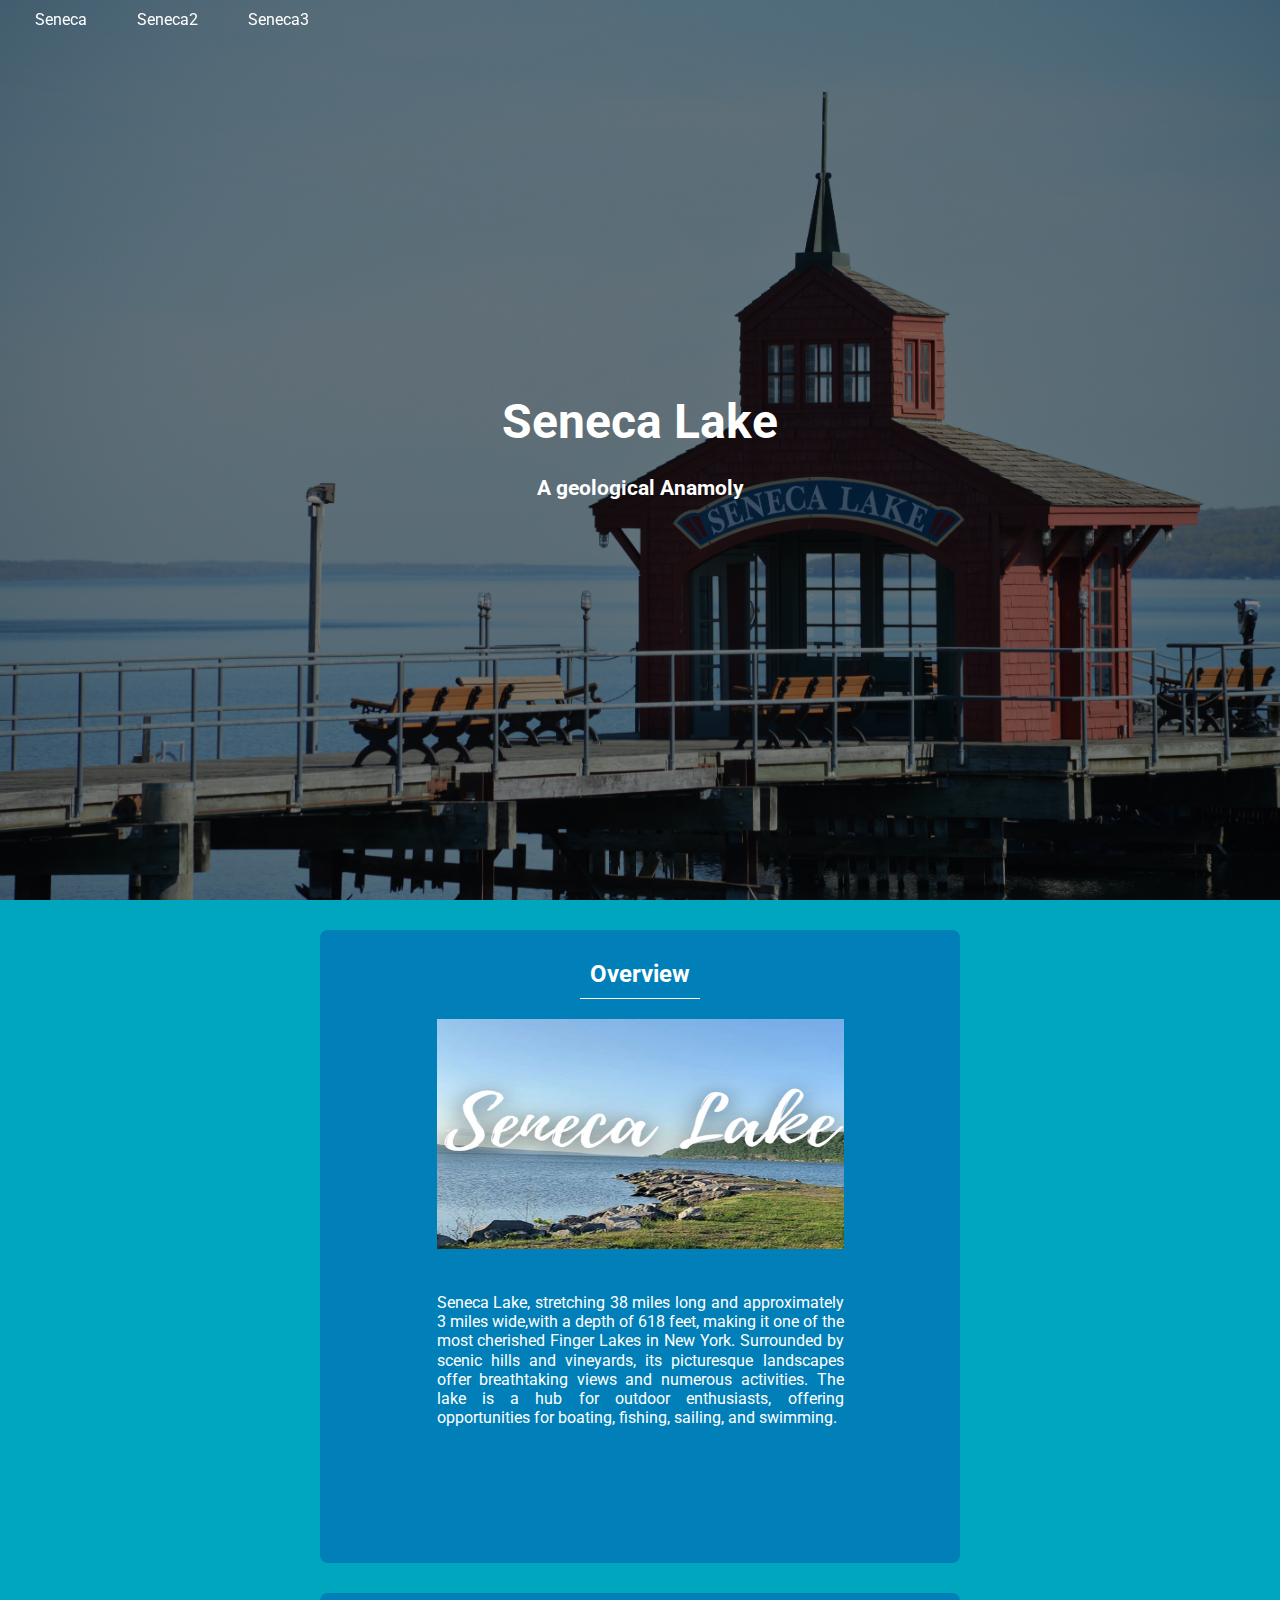
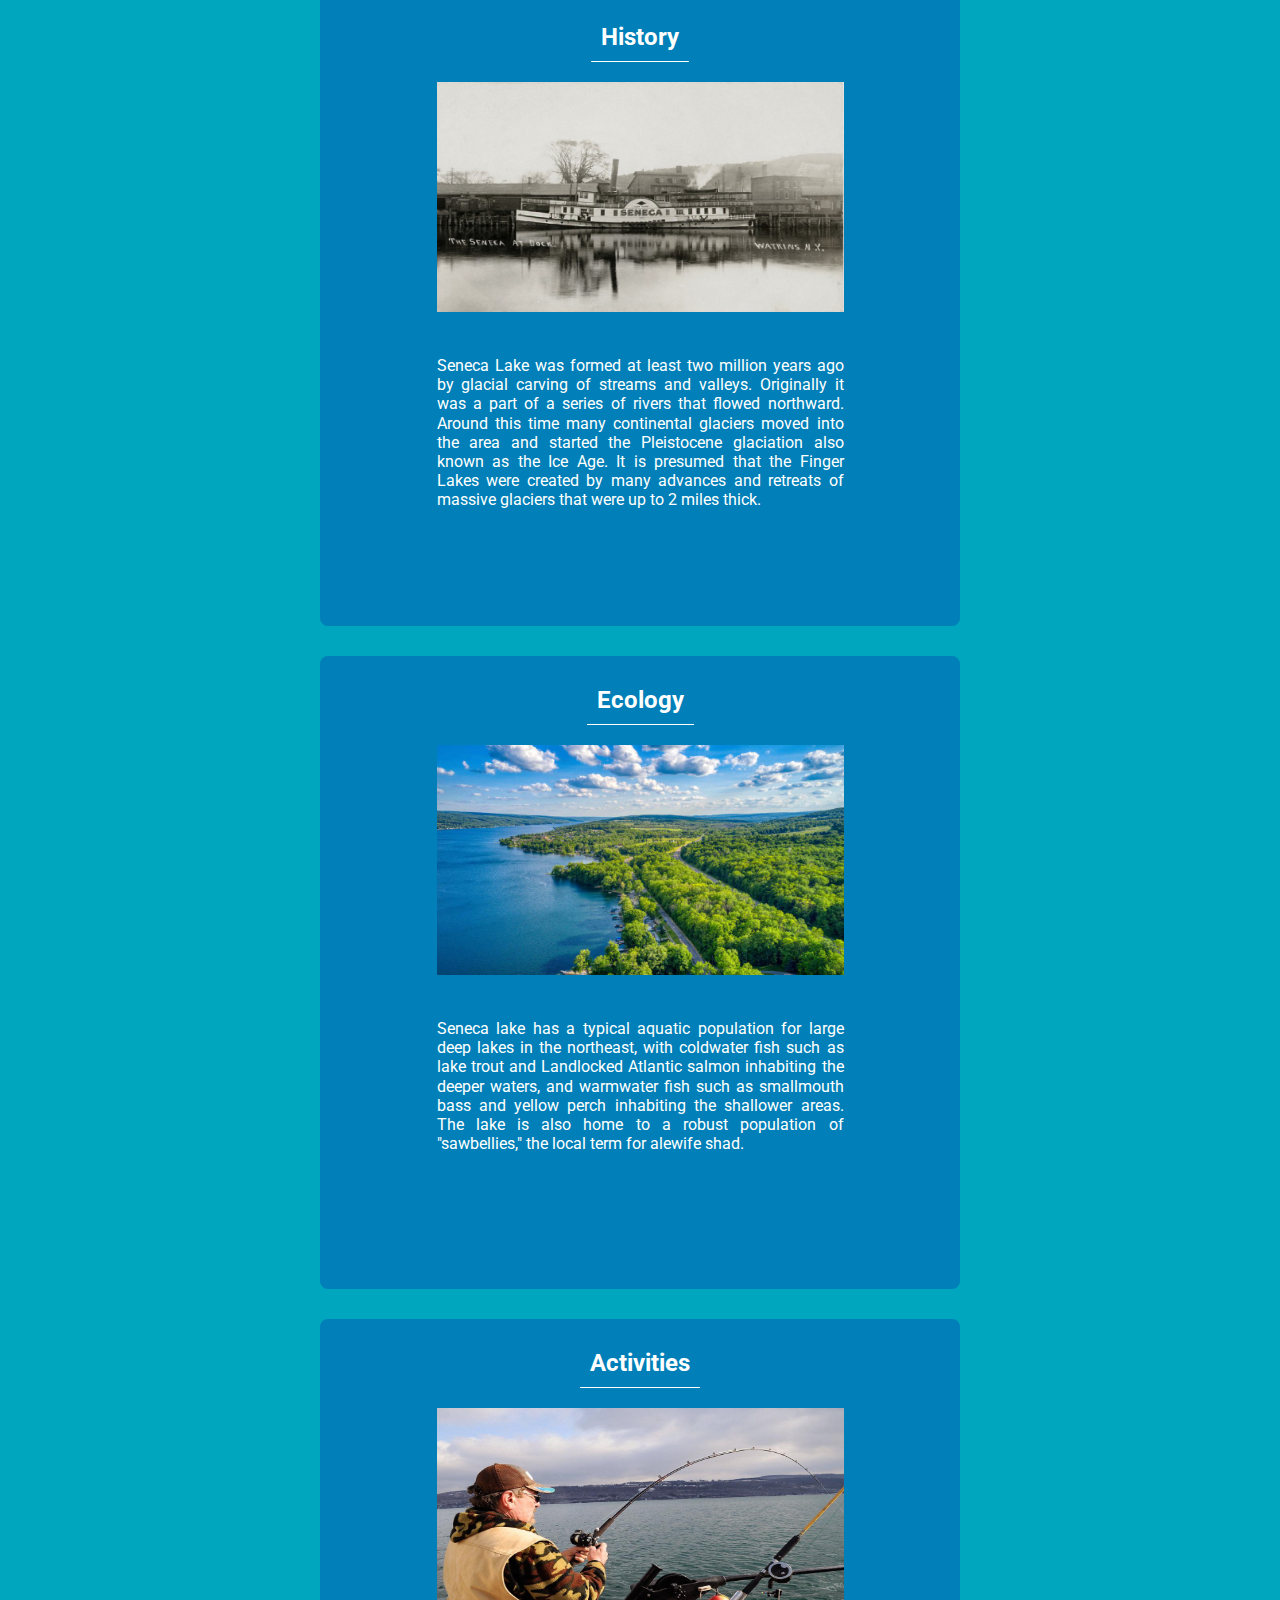
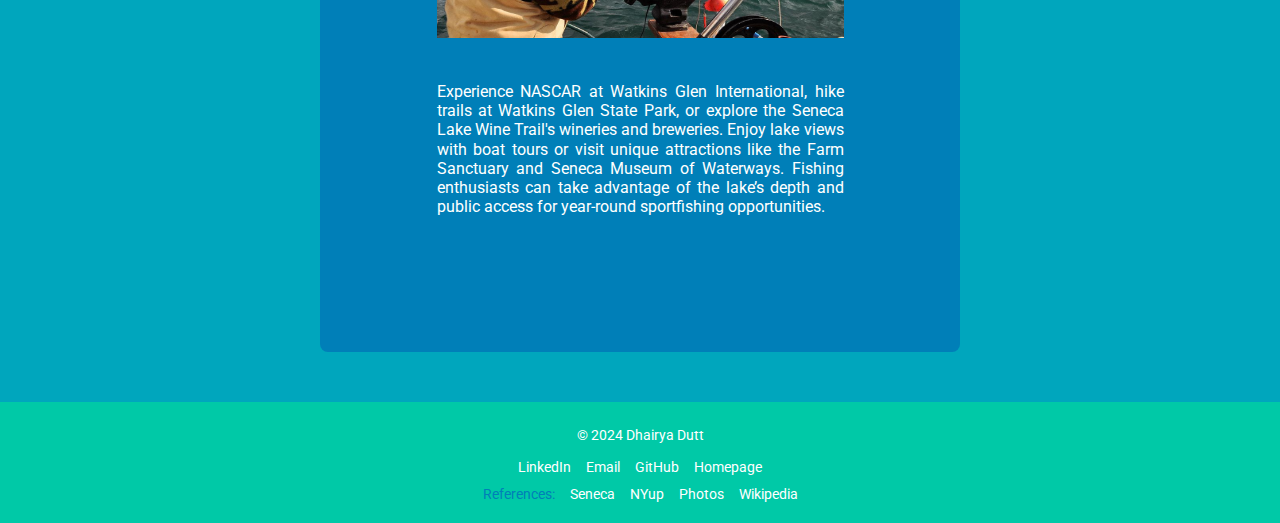
<file: Seneca_lake/index.html>
<!DOCTYPE html>
<html lang="en">
<head>
    <meta charset="UTF-8">
    <meta name="viewport" content="width=device-width, initial-scale=1.0">
    <title>Seneca</title>
    <link href="https://fonts.googleapis.com/css2?family=Roboto:wght@400;500;700&display=swap" rel="stylesheet">


    <!-- Link to external CSS file for styling -->
    <link rel="stylesheet" href="styles/styles_1.css">
</head>
<body>

    <header>
        


        <div id="home">
            <div id="overlay"></div>
            <h1 id="tagline">Seneca Lake<br> <span>A geological Anamoly</span></h1>
        </div>

        <!-- Navigation bar section -->
        <nav id="navbar">

          
            
            <ul id="nav">
                
                <li><a href="index.html" class="nav-links">Seneca</a></li>
                
                
                <li><a href="finger_lakes_2.html" class="nav-links">Seneca2</a></li>
                
                
                <li><a href="finger_lakes_3.html" class="nav-links">Seneca3</a></li>
                
                
            </ul>
            
        </nav>

    </header>


    <!-- Main section with standard flexbox -->

    <main>

        <div class="flex-container">

            <div class="flex-item" id="overview">
                <h2>Overview</h2>
                <!-- <img src="images/senecaOverview.jpeg" alt=""> -->
                 <!-- Srcset used in picture element for every design and image -->
                <picture>
                    <source media="(max-width: 500px)" srcset="images/senecaOverview_200.png">
                    <img src="images/senecaOverview.jpeg" alt="Seneca Overview">
                </picture>
                <p>Seneca Lake, stretching 38 miles long and approximately 3 miles wide,with a depth of 618 feet, making it one of the most cherished Finger Lakes in New York. Surrounded by scenic hills and vineyards, its picturesque landscapes offer breathtaking views and numerous activities. The lake is a hub for outdoor enthusiasts, offering opportunities for boating, fishing, sailing, and swimming.</p>
            </div>

            <div class="flex-item">
                <h2>History</h2>
                <!-- <img src="images/senecaHistory.jpeg" alt=""> -->
                <picture>
                    
                    <source media="(max-width: 500px)" srcset="images/senecaHistory_200.png">
                    <img src="images/senecaHistory.jpeg" alt="Seneca History">
                </picture>
                <p>Seneca Lake was formed at least two million years ago by glacial carving of streams and valleys. Originally it was a part of a series of rivers that flowed northward. Around this time many continental glaciers moved into the area and started the Pleistocene glaciation also known as the Ice Age. It is presumed that the Finger Lakes were created by many advances and retreats of massive glaciers that were up to 2 miles thick.</p>
            </div>

            <div class="flex-item">
                <h2>Ecology</h2>
                <!-- <img src="images/senecaEcology.jpeg" alt=""> -->
                <picture>
                    <source media="(max-width: 500px)" srcset="images/senecaEcology_200.png">
                    <img src="images/senecaEcology.jpeg" alt="Seneca Ecology">
                </picture>
                <p>Seneca lake has a typical aquatic population for large deep lakes in the northeast, with coldwater fish such as lake trout and Landlocked Atlantic salmon inhabiting the deeper waters, and warmwater fish such as smallmouth bass and yellow perch inhabiting the shallower areas. The lake is also home to a robust population of "sawbellies," the local term for alewife shad.</p>
            </div>

            <div class="flex-item" id="activities">
                <h2>Activities</h2>
                <!-- <img src="images/senecaActivities.jpeg" alt=""> -->
                <picture>
                    
                    <source media="(max-width: 500px)" srcset="images/senecaActivities_200.png">
                    <img src="images/senecaActivities.jpeg" alt="Seneca Activities">
                </picture>
                <p>Experience NASCAR at Watkins Glen International, hike trails at Watkins Glen State Park, or explore the Seneca Lake Wine Trail's wineries and breweries. Enjoy lake views with boat tours or visit unique attractions like the Farm Sanctuary and Seneca Museum of Waterways. Fishing enthusiasts can take advantage of the lake’s depth and public access for year-round sportfishing opportunities.</p>
            </div>
        </div>
        
        

    </main>

    <!-- Footer  -->

    <footer class="footer">
        <p>&copy; 2024 Dhairya Dutt</p>
        <div class="footer-links">
          <a href="https://www.linkedin.com/in/dhairya-dutt/" target="_blank">LinkedIn</a>
          <a href="mailto:dd8053@g.rit.edu">Email</a>
          <a href="https://github.com/DhairyaDutt" target="_blank">GitHub</a>
          <a href="../index.html" target="_blank">Homepage</a>
        </div>
        <div class="footer-links">
            <span>References: </span>
            <a href="https://www.fingerlakes.com/seneca/" target="_blank">Seneca</a>
            <a href="https://www.newyorkupstate.com/seneca-lake/2015/04/seneca_lake_activities_7_fun_things_to_do.html" target="_blank">NYup</a>
            <a href="https://unsplash.com/@clcortelyou" target="_blank">Photos</a>
            <a href="https://en.wikipedia.org/wiki/Seneca_Lake_(New_York)" target="_blank">Wikipedia</a>

        </div>
    </footer>


    <script src="scripts/scrollEffect.js"></script>
    
</body>
</html>
</file>
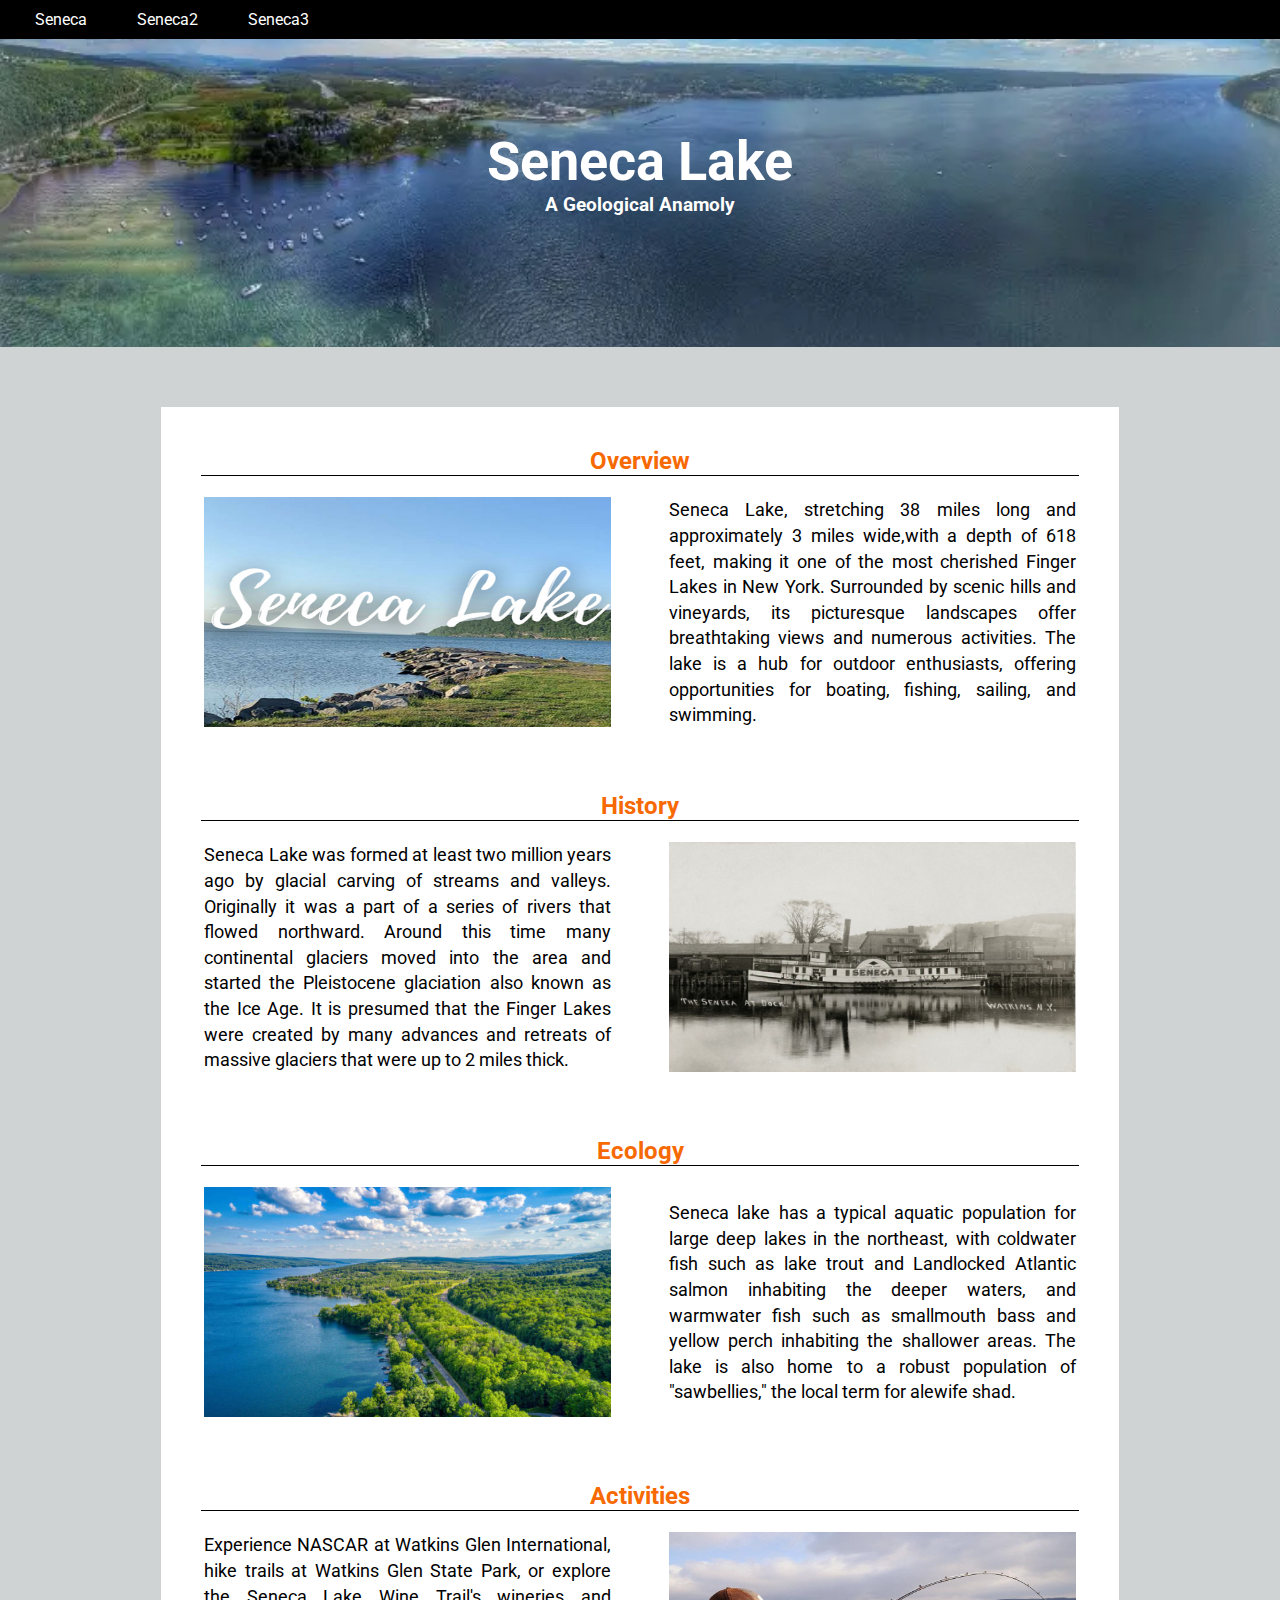
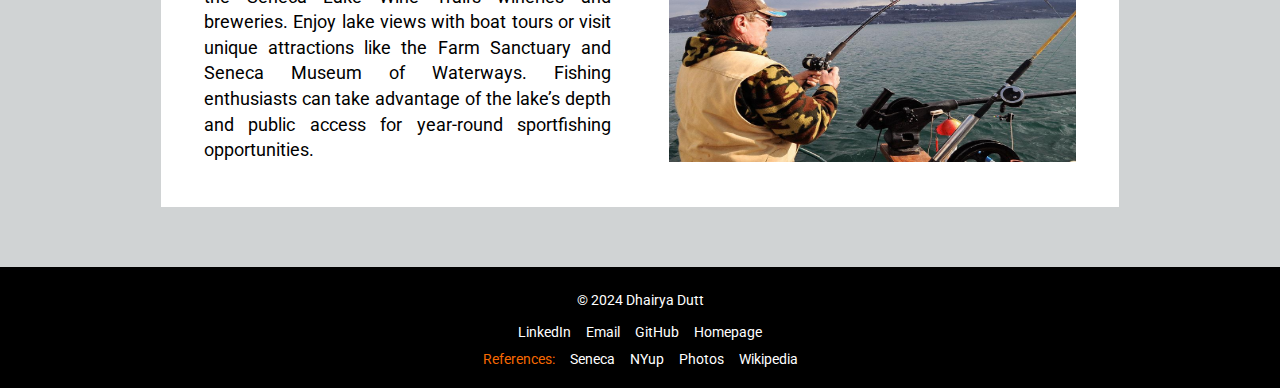
<file: Seneca_lake/finger_lakes_2.html>
<!DOCTYPE html>
<html lang="en">
<head>
    <meta charset="UTF-8">
    <meta name="viewport" content="width=device-width, initial-scale=1.0">
    <title>Seneca RIT</title>
    <link href="https://fonts.googleapis.com/css2?family=Roboto:wght@400;500;700&display=swap" rel="stylesheet">


    <!-- Link to external CSS file for styling -->
    <link rel="stylesheet" href="styles/styles_2.css">
</head>
<body>

    <header>

        <nav id="navbar">
            <ul id="nav">
                <li><a href="index.html" class="nav-links">Seneca</a></li>
                <li><a href="finger_lakes_2.html" class="nav-links">Seneca2</a></li>
                <li><a href="finger_lakes_3.html" class="nav-links">Seneca3</a></li>
            </ul>
            
        </nav>
        
        <div id="landing">
            <!-- <img id="landingImage" width="100%" height="auto" src="images/senecaRIT.jpeg" alt="landing page 3"> -->
            <picture>
                
                <source media="(max-width: 1000px)" srcset="images/senecaRIT_1000.png">
                <source media="(max-width: 500px)" srcset="images/senecaRIT_500.png">
                <img id="landingImage" src="images/senecaRIT.jpeg" alt="landing page 2" style="width: 100%; height: auto;">

            </picture>
           
            <img id="arrow" src="images/orangeArrow.png" alt="Orange Arrow">
          
            <div class="overlay-text">
                <h1>Seneca Lake</h1> 
                <h4>A Geological Anamoly</h4>    
            </div>
        </div>

    </header>

    <!-- RIT themed main section, flexbox is used in alternate design. In single column, I reversed the order for some sections. -->

    <main>

        <div class="main-container">

            <div class="section">
                <h2>Overview</h2>
                <div class="flex-container">
                    <div class="box box1">
                        <!-- <img src="images/senecaOverview.jpeg" alt="Seneca Overview"> -->
                        <picture>
                            
                            <source media="(max-width: 500px)" srcset="images/senecaOverview_200.png">
                            <img src="images/senecaOverview.jpeg" alt="Seneca Overview">
                        </picture>
                    </div>
                    <div class="box box2">
                        <p>Seneca Lake, stretching 38 miles long and approximately 3 miles wide,with a depth of 618 feet, making it one of the most cherished Finger Lakes in New York. Surrounded by scenic hills and vineyards, its picturesque landscapes offer breathtaking views and numerous activities. The lake is a hub for outdoor enthusiasts, offering opportunities for boating, fishing, sailing, and swimming.</p>
                    </div>
                </div>
            </div>

            <div class="section section1">
                <h2>History</h2>
                <div class="flex-container reverse">
                    <div class="box box1">
                        <p>Seneca Lake was formed at least two million years ago by glacial carving of streams and valleys. Originally it was a part of a series of rivers that flowed northward. Around this time many continental glaciers moved into the area and started the Pleistocene glaciation also known as the Ice Age. It is presumed that the Finger Lakes were created by many advances and retreats of massive glaciers that were up to 2 miles thick.</p>
                    </div>
                    <div class="box box2">
                        <!-- <img src="images/senecaHistory.jpeg" alt="Seneca Overview"> -->
                        <picture>
                            
                            <source media="(max-width: 500px)" srcset="images/senecaHistory_200.png">
                            <img src="images/senecaHistory.jpeg" alt="Seneca History">
                        </picture>
                    </div>
                </div>
            </div>

            <div class="section section1">
                <h2>Ecology</h2>
                <div class="flex-container">
                    <div class="box box1">
                        <!-- <img src="images/senecaEcology.jpeg" alt="Seneca Overview"> -->
                        <picture>
                            
                            <source media="(max-width: 500px)" srcset="images/senecaEcology_200.png">
                            <img src="images/senecaEcology.jpeg" alt="Seneca Ecology">
                        </picture>
                    </div>
                    <div class="box box2">
                        <p>Seneca lake has a typical aquatic population for large deep lakes in the northeast, with coldwater fish such as lake trout and Landlocked Atlantic salmon inhabiting the deeper waters, and warmwater fish such as smallmouth bass and yellow perch inhabiting the shallower areas. The lake is also home to a robust population of "sawbellies," the local term for alewife shad.</p>
                    </div>
                </div>
            </div>

            <div class="section section1">
                <h2>Activities</h2>
                <div class="flex-container reverse">
                    <div class="box box1">
                        <p>Experience NASCAR at Watkins Glen International, hike trails at Watkins Glen State Park, or explore the Seneca Lake Wine Trail's wineries and breweries. Enjoy lake views with boat tours or visit unique attractions like the Farm Sanctuary and Seneca Museum of Waterways. Fishing enthusiasts can take advantage of the lake’s depth and public access for year-round sportfishing opportunities.</p>
                    </div>
                    <div class="box box2">
                        <!-- <img src="images/senecaActivities.jpeg" alt="Seneca Overview"> -->
                        <picture>
                            
                            <source media="(max-width: 500px)" srcset="images/senecaActivities_200.png">
                            <img src="images/senecaActivities.jpeg" alt="Seneca Activities">
                        </picture>
                    </div>
                </div>
            </div>
        </div>
        

    </main>

    <!-- Footer -->

    <footer class="footer">
        <p>&copy; 2024 Dhairya Dutt</p>
        <div class="footer-links">
          <a href="https://www.linkedin.com/in/dhairya-dutt/" target="_blank">LinkedIn</a>
          <a href="mailto:dd8053@g.rit.edu">Email</a>
          <a href="https://github.com/DhairyaDutt" target="_blank">GitHub</a>
          <a href="../index.html" target="_blank">Homepage</a>
        </div>
        <div class="footer-links">
            <span>References: </span>
            <a href="https://www.fingerlakes.com/seneca/" target="_blank">Seneca</a>
            <a href="https://www.newyorkupstate.com/seneca-lake/2015/04/seneca_lake_activities_7_fun_things_to_do.html" target="_blank">NYup</a>
            <a href="https://unsplash.com/@clcortelyou" target="_blank">Photos</a>
            <a href="https://en.wikipedia.org/wiki/Seneca_Lake_(New_York)" target="_blank">Wikipedia</a>

        </div>
    </footer>
    
</body>
</html>
</file>
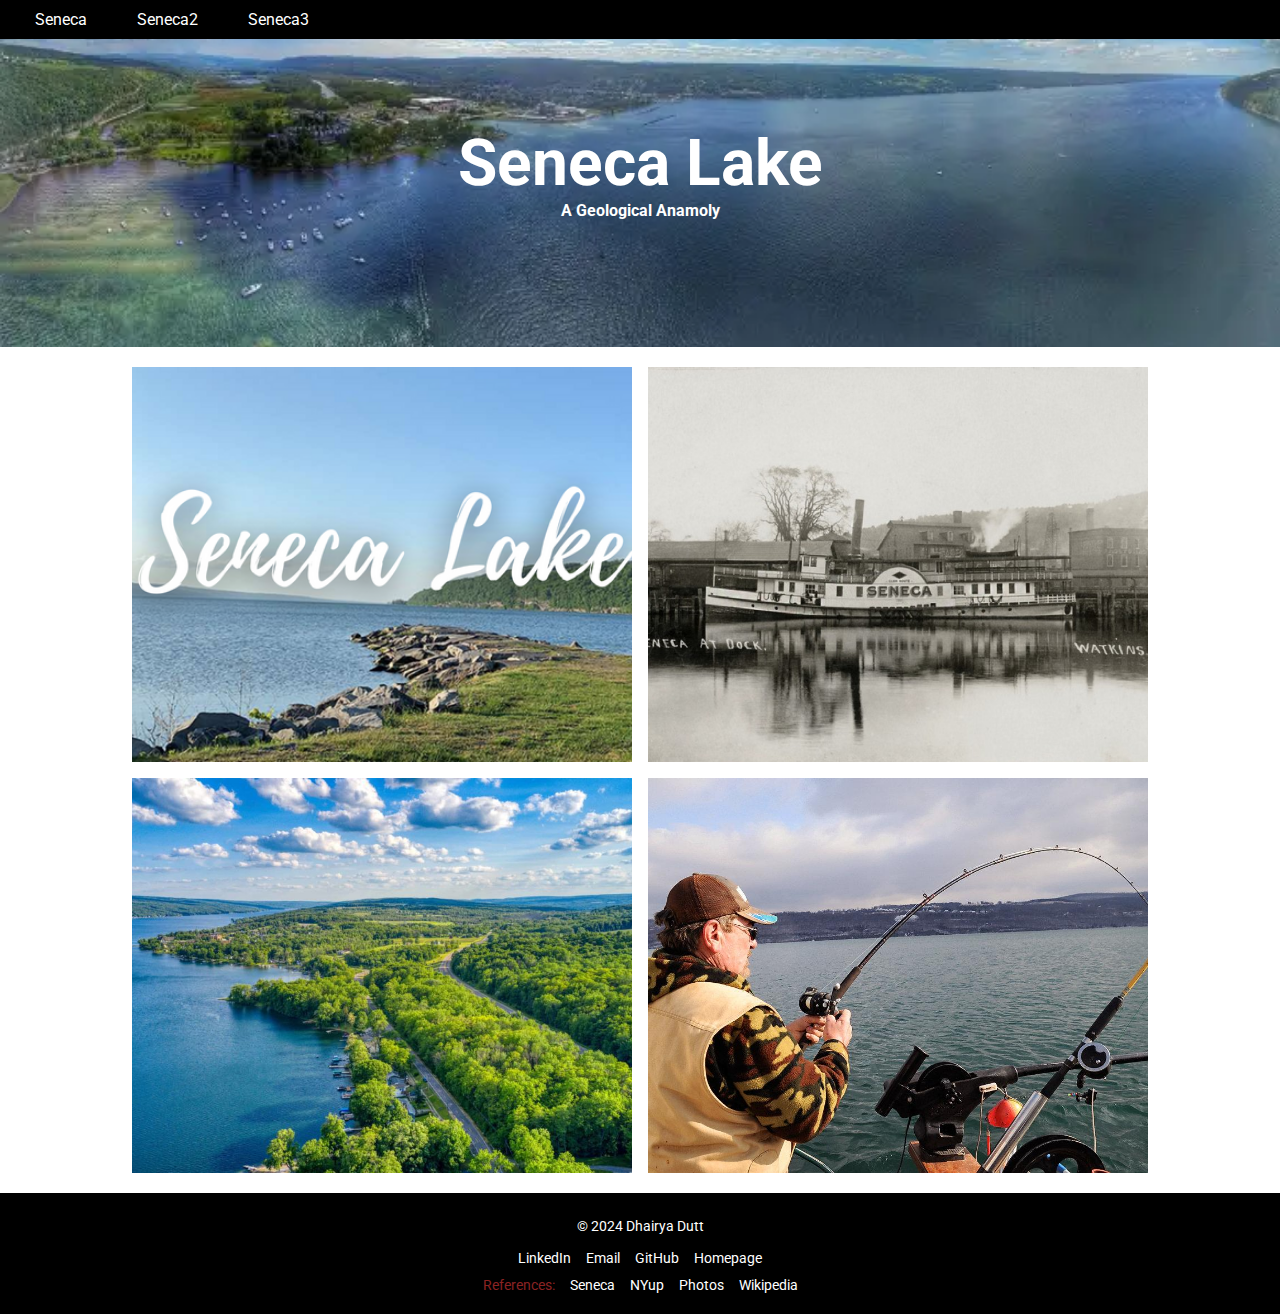
<file: Seneca_lake/finger_lakes_3.html>
<!DOCTYPE html>
<html lang="en">
<head>
    <meta charset="UTF-8">
    <meta name="viewport" content="width=device-width, initial-scale=1.0">
    <title>My Seneca</title>
    <link href="https://fonts.googleapis.com/css2?family=Roboto:wght@400;500;700&display=swap" rel="stylesheet">


    <!-- Link to external CSS file for styling -->
    <link rel="stylesheet" href="styles/styles_3.css">
</head>
<body>
    <header>
        <nav id="navbar">

            
            <ul id="nav">
                <li><a href="index.html" class="nav-links">Seneca</a></li>
                <li><a href="finger_lakes_2.html" class="nav-links">Seneca2</a></li>
                <li><a href="finger_lakes_3.html" class="nav-links">Seneca3</a></li>
            </ul>
            
        </nav>
        
        <div id="landing">
            <!-- <img width="100%" height="auto" src="images/senecaRIT.jpeg" alt="landing page 3"> -->
            <picture>
                <source media="(max-width: 1000px)" srcset="images/senecaRIT_1000.png">
                <source media="(max-width: 500px)" srcset="images/senecaRIT_500.png">
                <img id="landingImage" src="images/senecaRIT.jpeg" alt="landing page 3" style="width: 100%; height: auto;">
            </picture>
            <div class="overlay-text">
                <h1>Seneca Lake</h1> 
                <h4>A Geological Anamoly</h4>    
            </div>
        </div>
     
    </header>

    <!-- Creative main section where you get the content after clicking an image. I've used grid in this one. -->

    <main>
        <div class="card-grid">
            <!-- Card 1 -->
            <div class="card" onclick="showOverlay(this)">
                <picture>
                    
                    <source media="(max-width: 500px)" srcset="images/senecaOverview_200.png">
                    <img src="images/senecaOverview.jpeg" alt="Seneca Overview">
                </picture>
                
                <div class="card-overlay">
                    <h2>Overview</h2>
                    <p>Seneca Lake, stretching 38 miles long and approximately 3 miles wide,with a depth of 618 feet, making it one of the most cherished Finger Lakes in New York. Surrounded by scenic hills and vineyards, its picturesque landscapes offer breathtaking views and numerous activities. The lake is a hub for outdoor enthusiasts, offering opportunities for boating, fishing, sailing, and swimming.</p>
                </div>
            </div>
            
            <!-- Card 2 -->
            <div class="card" onclick="showOverlay(this)">
                <!-- <img src="images/senecaHistory.jpeg" alt="Card 2"> -->
                <picture>
                    
                    <source media="(max-width: 500px)" srcset="images/senecaHistory_200.png">
                    <img src="images/senecaHistory.jpeg" alt="Seneca History">
                </picture>
                <div class="card-overlay">
                    <h2>History</h2>
                    <p>Seneca Lake was formed at least two million years ago by glacial carving of streams and valleys. Originally it was a part of a series of rivers that flowed northward. Around this time many continental glaciers moved into the area and started the Pleistocene glaciation also known as the Ice Age. It is presumed that the Finger Lakes were created by many advances and retreats of massive glaciers that were up to 2 miles thick.</p>
                </div>
            </div>
            
            <!-- Card 3 -->
            <div class="card" onclick="showOverlay(this)">
                <!-- <img src="images/senecaEcology.jpeg" alt="Card 3"> -->
                <picture>
                    
                    <source media="(max-width: 500px)" srcset="images/senecaEcology_200.png">
                    <img src="images/senecaEcology.jpeg" alt="Seneca Ecology">
                </picture>
                <div class="card-overlay">
                    <h2>Ecology</h2>
                    <p>Seneca lake has a typical aquatic population for large deep lakes in the northeast, with coldwater fish such as lake trout and Landlocked Atlantic salmon inhabiting the deeper waters, and warmwater fish such as smallmouth bass and yellow perch inhabiting the shallower areas. The lake is also home to a robust population of "sawbellies," the local term for alewife shad.</p>
                </div>
            </div>
            
            <!-- Card 4 -->
            <div class="card" onclick="showOverlay(this)">
                <!-- <img src="images/senecaActivities.jpeg" alt="Card 4"> -->
                <picture>
                    
                    <source media="(max-width: 500px)" srcset="images/senecaActivities_200.png">
                    <img src="images/senecaActivities.jpeg" alt="Seneca Activities">
                </picture>
                <div class="card-overlay">
                    <h2>Activities</h2>
                    <p>Experience NASCAR at Watkins Glen International, hike trails at Watkins Glen State Park, or explore the Seneca Lake Wine Trail's wineries and breweries. Enjoy lake views with boat tours or visit unique attractions like the Farm Sanctuary and Seneca Museum of Waterways. Fishing enthusiasts can take advantage of the lake’s depth and public access for year-round sportfishing opportunities.</p>
                </div>
            </div>
        </div>
        
    </main>

    <!-- Footers -->
    
    <footer class="footer">
        <p>&copy; 2024 Dhairya Dutt</p>
        <div class="footer-links">
          <a href="https://www.linkedin.com/in/dhairya-dutt/" target="_blank">LinkedIn</a>
          <a href="mailto:dd8053@g.rit.edu">Email</a>
          <a href="https://github.com/DhairyaDutt" target="_blank">GitHub</a>
          <a href="../index.html" target="_blank">Homepage</a>
        </div>
        <div class="footer-links">
            <span>References: </span>
            <a href="https://www.fingerlakes.com/seneca/" target="_blank">Seneca</a>
            <a href="https://www.newyorkupstate.com/seneca-lake/2015/04/seneca_lake_activities_7_fun_things_to_do.html" target="_blank">NYup</a>
            <a href="https://unsplash.com/@clcortelyou" target="_blank">Photos</a>
            <a href="https://en.wikipedia.org/wiki/Seneca_Lake_(New_York)" target="_blank">Wikipedia</a>

        </div>
    </footer>

    <script src="scripts/page3Overlay.js"></script>
    
</body>
</html>
</file>
<file: Seneca_lake/styles/styles_1.css>
/* Resetting */

*{
margin: 0;
padding: 0;
box-sizing: border-box;
font-family: 'Roboto', sans-serif;
scroll-behavior: smooth;   
}

body{
background-color: #00A6BD;
}

/* Landing Background Image */

#home{
position: relative;
display: flex;
justify-content: center;
align-items: center;
height: 100vh;
background-image: url('../images/senecaLanding.jpg'); 
background-size: cover;         
background-position: center;    
background-repeat: no-repeat;   
background-attachment: fixed;   

}

/* Overlay effect with semi-transparent dark overlay */
#overlay {
position: absolute;
width: 100%;
height: 100%;
top: 0;
left: 0;
background-color: rgba(0,0,0,0.5); 
z-index: 1; 
}



#tagline{
font-size: 3em;
color: white;
z-index: 1;   
text-align: center; 
}

#tagline span{
font-size: 1.3rem;
}


/* Navbar styling with transparent background by default */
#navbar {
position: fixed;
top: 0;
width: 100%;
padding: 10px;
background-color: transparent;
transition: background-color 0.3s ease; 
z-index: 1000;
}

/* Changes navbar color on scroll */
#navbar.scrolled {
background-color: #325694; 
}

/* General styling for lists */
ul {
list-style-type: none;
display: flex;
align-items: center;
}

/* Styling each list item in navbar */
ul li {
display: inline;
font-weight: 400;
}



/* Styling for navbar links */
ul li a {
color: white;
text-decoration: none;
padding: 10px 20px;
margin: 5px;
font-size: 16px;
}

/* Hover and active state styling for navbar links */
ul li a:hover, ul li a.active {
background-color: #60a9ff; 
border-radius: 4px;
}

#nav a.activeNav {
background-color: #60a9ff;
border-radius: 4px;
}


main{
display: flex;
justify-content: center;
}

/* Container styles */
.flex-container {
display: flex;
flex-direction: column; 
gap: 30px;             
width: 100%;           
align-items: center;  
justify-content: space-evenly;
}

/* Item styles */
.flex-item {
background-color: #007FB8;
color: white;
padding: 20px;
text-align: center;
display: flex;
flex-direction: column;
align-items: center;
width: 40rem;
border-radius: 8px; 
}

.flex-item h2{
border-bottom: 1px solid white;
padding: 10px;
}

.flex-item img{
width: 407px;
height: 230px;
margin: 20px;
}

.flex-item p{
width: 407px;
height: 230px;
text-align: justify;
margin: 20px;
line-height: 1.2rem;
}


#overview{
margin-top: 30px;
}

#activities{
margin-bottom: 50px;
}











/* Footer styling */
.footer {
display: flex;
flex-direction: column;
align-items: center;
justify-content: center;
padding: 20px;
background-color: #00C9A7;
color: #fff;
text-align: center;
font-size: 0.9rem;
}

footer span{
color: #007FB8;
}

/* Paragraph styling in footer */
.footer p {
margin: 5px 0;
}


.footer-links {
display: flex;
gap: 15px;
margin-top: 10px;
}

/* Footer link styling */
.footer-links a {
color: white;
text-decoration: none;
transition: color 0.3s ease;
}

/* Hover effect for footer links */
.footer-links a:hover {
color: #60a9ff;
}



/* Media queries  */

@media (max-width: 768px) {


.flex-item {
    
    width: 30rem;

}


}


@media (max-width: 512px) {

.flex-container {
    gap: 30px;            
}


.flex-item {
    
    padding: 20px;
    width: 21rem;

}

.flex-item h2{
    padding: 10px;
    font-size: 1.5rem;
}

.flex-item img{
    width: 307px;
    height: 173.4px;
    margin: 20px;
}

.flex-item p{
    width: 307px;
    height: 173.4px;
    margin: 20px;
    font-size: 0.9rem;
    line-height: 1.2rem;
}


#overview{
    margin-top: 30px;
}

#activities{
    margin-bottom: 50px;
}

.footer {
    padding: 10px;
    font-size: 0.8rem;
}

.footer-links {
    flex-direction: column; 
    gap: 5px;
}


}
</file>
<file: Seneca_lake/styles/styles_2.css>
/* Resetting  */
*{
margin: 0;
padding: 0;
box-sizing: border-box;
font-family: 'Roboto', sans-serif;
scroll-behavior: smooth;

}

body{
background-color: #D0D3D4;
}

/* Landing Image and text styles */


#landing {
position: relative;
overflow: hidden;
/* text-align: center; */
}

#landingImage {
display: block;
width: 100%;
height: auto;
}

#arrow{
position: absolute;
top: 40%;
right: 80%;
width: 25%;
height: auto;
}

.overlay-text {
position: absolute;
top: 40%;
right: 63%;
/* transform: translate(-50%, -50%); */
color: white;
font-size: 2rem;
font-weight: bold;
/* text-align: center; */
}

.overlay-text h4{
font-size: 1.5rem;
}




/* Navbar  */
#navbar {
position: fixed;
top: 0;
width: 100%;
padding: 10px;
background-color: black;
transition: background-color 0.3s ease; 
z-index: 1000;
}



/* General styling for lists */
ul {
list-style-type: none;
display: flex;
align-items: center;
}

/* Styling each list item in navbar */
ul li {
display: inline;
font-weight: 400;
}


/* Styling for navbar links */
ul li a {
color: white;
text-decoration: none;
padding: 10px 20px;
margin: 5px;
font-size: 16px;
}

/* Hover and active state styling for navbar links */
ul li a:hover, ul li a.active {
background-color: #F76902; 
border-radius: 4px;
}

#nav a.activeNav {
background-color: #F76902;
border-radius: 4px;
}





main{
display: flex;
justify-content: center;

}


.main-container{
/* max-width: 80%; */
/* border: 1px solid red; */
background-color: white;
margin: 60px 60px;
padding: 30px;

}

.section1{
margin-top: 50px;
}

.section h2{
margin: 10px;
color: #F76902;
text-align: center;
border-bottom: 1px solid black;
} 

/* Flex container */
.flex-container {
display: flex;
flex-wrap: wrap; 
gap: 2rem; 
justify-content: center; 
align-items: center;
}


.box {
flex: 1 1 20%; 
width: 407px;
height: 230px;
display: flex;
justify-content: center;
align-items: center;
color: white;
margin: 13px;

}

.box img{
width: 407px; 
height: 230px;
}

.box p{
color: black;
width: 407px; 
height: 230px;
font-size: 1.1rem;
text-align: justify;
display: flex;
align-items: center;
line-height: 1.6rem;

}






/* Footer  styling */
.footer {
display: flex;
flex-direction: column;
align-items: center;
justify-content: center;
padding: 20px;
background-color: rgb(0,0,0);
color: #fff;
text-align: center;
font-size: 0.9rem;
}

footer span{
color: #F76902;
}

/* Paragraph styling in footer */
.footer p {
margin: 5px 0;
}

/* Footer links container */
.footer-links {
display: flex;
gap: 15px;
margin-top: 10px;
}


.footer-links a {
color: white;
text-decoration: none;
transition: color 0.3s ease;
}

/* Hover effect for footer links */
.footer-links a:hover {
color: #F76902;
}



/* Media Queries */


@media (max-width: 1444px) {
#arrow{
    display: none;
}

.overlay-text {
    width: 20rem;
    position: absolute;
    top: 50%;
    left: 50%;
    transform: translate(-50%, -50%);
    color: white;
    font-size: 1.7rem;
    font-weight: bold;
    text-align: center;
}

.overlay-text h4{
    font-size: 1.2rem;
}
}



@media (max-width: 1076px) {
.reverse {
    flex-direction: column-reverse; 
}

.main-container{
    width: 40rem;
}

.flex-container{
    gap: 0;
}
}

@media (max-width: 768px) {
.overlay-text h1{
    font-size: 3rem;
}

.overlay-text h4{
    font-size: 1rem;
}
}


@media (max-width: 512px) {


.overlay-text h1{
    font-size: 2rem;
}

.overlay-text h4{
    font-size: 0.8rem;
}

#navbar {
    padding: 5px;   
}
    

    ul li a {
    
    padding: 5px 10px;
    margin: 2px;
    font-size: 10px;
    }
    


    .main-container{
    width: 20rem;
}
.section1{
    margin-top: 50px;
}

.section h2{
    font-size: 1.2rem;
} 

    /* Flex container */
.flex-container {
    gap: 15px;
}

/* Individual boxes */
.box {
    
    width: 207px; 
    height: 117px;
    
    margin: 7px;

}

.box img{
    width: 207px; 
    height: 117px;
}

.box p{
    
    width: 207px; 
    height: 117px;
    font-size: 0.7rem;
    line-height: 0.9rem;
    

}

.footer {
    padding: 10px;
    font-size: 0.8rem;
}

.footer-links {
    flex-direction: column; 
    gap: 5px;
}


}
</file>
<file: Seneca_lake/styles/styles_3.css>
/* Resetting  */
*{
margin: 0;
padding: 0;
box-sizing: border-box;
font-family: 'Roboto', sans-serif;
scroll-behavior: smooth;
/* overflow-x: hidden; */

}

#landing {
position: relative;
text-align: center;
}

#landing img {
display: block;
width: 100%;
height: auto;
}

.overlay-text {
position: absolute;
top: 50%;
left: 50%;
transform: translate(-50%, -50%);
color: white;
font-size: 2rem;
font-weight: bold;
text-align: center;
}

.overlay-text h4{
font-size: 1rem;
}




/* Navbar  */
#navbar {
position: fixed;
top: 0;
width: 100%;
padding: 10px;
background-color: black;
transition: background-color 0.3s ease; 
z-index: 1000;
}



/* General styling for lists */
ul {
list-style-type: none;
display: flex;
align-items: center;
}

/* Styling each list item in navbar */
ul li {
display: inline;
font-weight: 400;
}


/* Styling for navbar links */
ul li a {
color: white;
text-decoration: none;
padding: 10px 20px;
margin: 5px;
font-size: 16px;
}

/* Hover and active state styling for navbar links */
ul li a:hover, ul li a.active {
background-color: #8B2323; 
border-radius: 4px;
}

#nav a.activeNav {
background-color: #8B2323;
border-radius: 4px;
}




main{
display: flex;
justify-content: center;
}


/* Grid layout */
.card-grid {
display: grid;
grid-template-columns: repeat(2, 1fr);
gap: 1rem;
/* max-width: 600px; */
margin: 20px;
}

/* Card container */
.card {
position: relative;
overflow: hidden;
/* aspect-ratio: 3 / 2; Ensure the cards are square */
width: 500px;
height: 395.3px;
cursor: pointer;
}

/* Card image */
.card img {
width: 100%;
height: 100%;
object-fit: cover;
transition: transform 0.3s ease;
}

/* Zoom effect on hover */
.card:hover img {
transform: scale(1.1);
}

/* Overlay container */
.card-overlay {
position: absolute;
top: 0;
left: 0;
width: 100%;
height: 100%;
background: rgba(0, 0, 0, 0.8);
color: white;
padding: 20px;
text-align: justify;
opacity: 0;
transition: opacity 0.3s ease;
pointer-events: none; /* Prevent interaction when not visible */
}

.card-overlay h2{
color: white;
border-bottom: 1px solid #8B2323;
padding-bottom: 10px;
}

.card-overlay p{
padding-top: 10px;
line-height: 1.5rem;
}

/* Show overlay on click */
.card.show-overlay .card-overlay {
opacity: 1;
pointer-events: all;
}



/* Footer container styling */
.footer {
display: flex;
flex-direction: column;
align-items: center;
justify-content: center;
padding: 20px;
background-color: rgb(0,0,0);
color: #fff;
text-align: center;
font-size: 0.9rem;
}

footer span{
color: #8B2323;
}

/* Paragraph styling in footer */
.footer p {
margin: 5px 0;
}

/* Footer links container */
.footer-links {
display: flex;
gap: 15px;
margin-top: 10px;
}

/* Footer link styling */
.footer-links a {
color: white;
text-decoration: none;
transition: color 0.3s ease;
}

/* Hover effect for footer links */
.footer-links a:hover {
color: #8B2323;
}





/* Media Queries */


@media (max-width: 1024px) {



.card-grid {
    grid-template-columns: 1fr;
}


}


@media (max-width: 768px) {

#navbar{
    padding: 7px;
}

.overlay-text h1 {
    font-size: 3rem;
}

.overlay-text h4 {
    font-size: 0.8rem;
}

ul li a {
    font-size: 12px;
    padding: 6px 12px;
}



}


@media (max-width: 552px) {

#navbar{
    padding: 5px;
}

.overlay-text h1 {
    font-size: 1.7rem;
}

.overlay-text h4 {
    font-size: 0.8rem;
}

ul li a {
    font-size: 0.8rem;
    padding: 2px 8px;
}

.card {
    width: 300px;
    height: 236.2px;
}

.card-overlay h2{
    font-size: 1.2rem;
    
}

.card-overlay p{
    padding-top: 7px;
    font-size: 0.8rem;
    line-height: 1rem;
}

/* .footer-links {
    flex-direction: column;
    gap: 10px;
} */


.footer {
    padding: 10px;
    font-size: 0.8rem;
}

.footer-links {
    flex-direction: column; 
}


}
</file>
